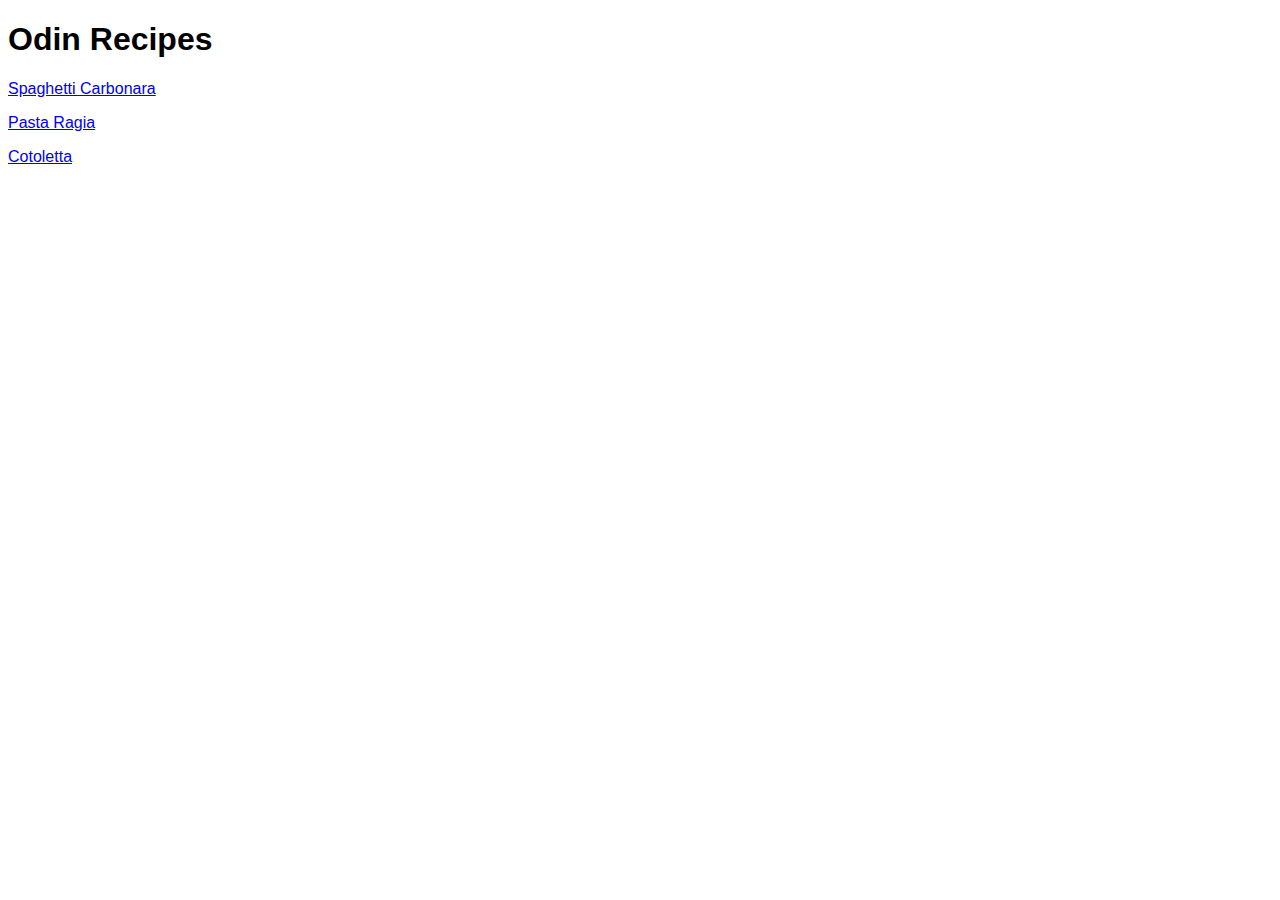
<file: index.html>
<!DOCTYPE html>
<html lang="en">
    <head>
        <meta charset="UTF-8">
        <meta http-equiv="X-UA-Compatible" content="IE=edge">
        <meta name="viewport" content="width=device-width, initial-scale=1.0">
        <link rel="stylesheet" href="style.css">
        <title>Odin Recipes</title>
    </head>
    <body>
        <h1>Odin Recipes</h1>
        <p><a href="./recipes/carbonara.html">Spaghetti Carbonara</a></p>
        <p><a href="./recipes/pastaragia.html">Pasta Ragia</a></p>
        <p><a href="./recipes/cotoletta.html">Cotoletta</a></p>
    </body>
</html>
</file>
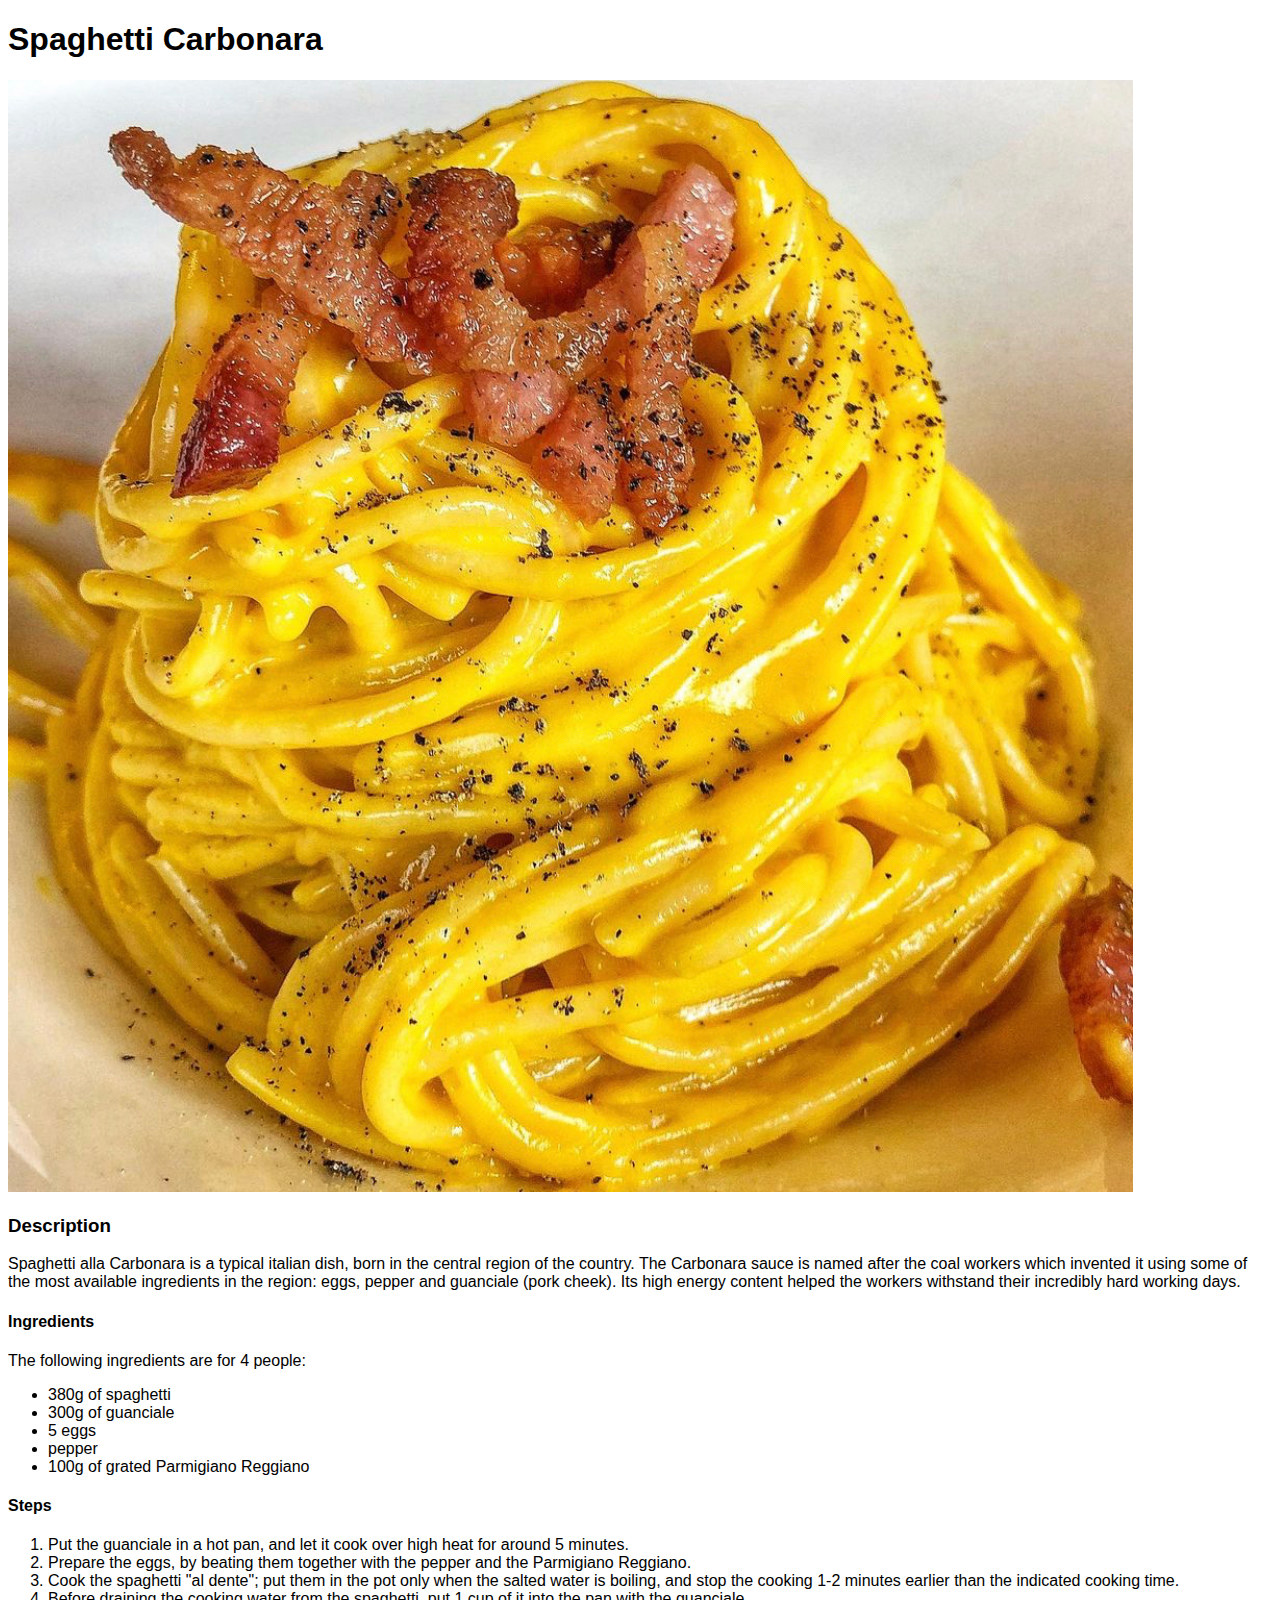
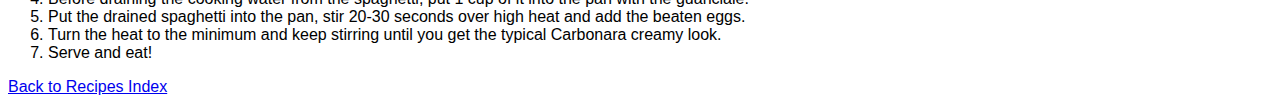
<file: recipes/carbonara.html>
<!DOCTYPE html>
<html lang="en">
<head>
    <meta charset="UTF-8">
    <meta http-equiv="X-UA-Compatible" content="IE=edge">
    <meta name="viewport" content="width=device-width, initial-scale=1.0">
    <link rel="stylesheet" href="../style.css">
    <title>Spaghetti Carbonara</title>
</head>
<body>
    <h1>Spaghetti Carbonara</h1>
    <img src="../images/carbonara.jpeg" alt="Amazing and juicy Carbonara">
    <p><h3>Description</h3>
    <p>Spaghetti alla Carbonara is a typical italian dish, born in the central region of the country.
    The Carbonara sauce is named after the coal workers which invented it using some of the most available ingredients in the region: eggs, pepper and guanciale (pork cheek).
    Its high energy content helped the workers withstand their incredibly hard working days.
    <p><h4>Ingredients</h4>
    The following ingredients are for 4 people:
    <ul>
        <li>380g of spaghetti</li>
        <li>300g of guanciale</li>
        <li>5 eggs</li>
        <li>pepper</li>
        <li>100g of grated Parmigiano Reggiano</li>
    </ul></p>
    <p><h4>Steps</h4>
    <ol>
        <li>Put the guanciale in a hot pan, and let it cook over high heat for around 5 minutes.</li>
        <li>Prepare the eggs, by beating them together with the pepper and the Parmigiano Reggiano.</li>
        <li>Cook the spaghetti "al dente"; put them in the pot only when the salted water is boiling, and stop the cooking 1-2 minutes earlier than the indicated cooking time.</li>
        <li>Before draining the cooking water from the spaghetti, put 1 cup of it into the pan with the guanciale.</li>
        <li>Put the drained spaghetti into the pan, stir 20-30 seconds over high heat and add the beaten eggs.</li>
        <li>Turn the heat to the minimum and keep stirring until you get the typical Carbonara creamy look.</li>
        <li>Serve and eat!</li>
    </ol></p>
    <p><a href="../index.html">Back to Recipes Index</a></p>
</body>
</html>
</file>
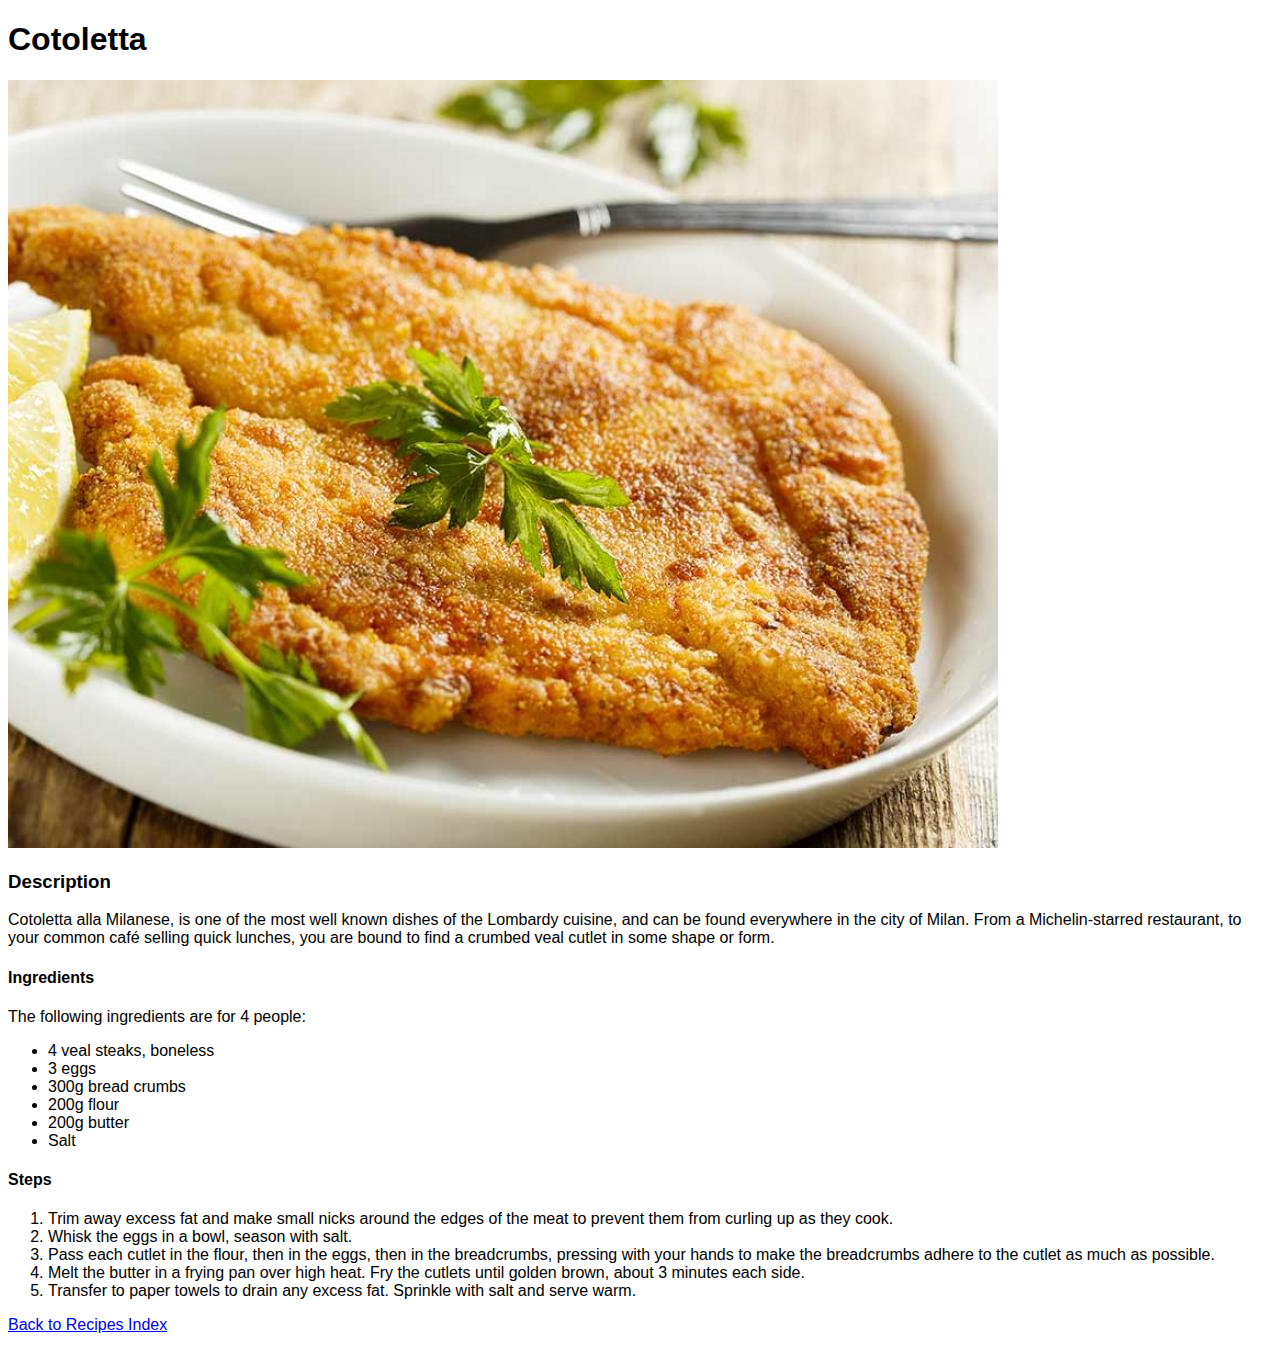
<file: recipes/cotoletta.html>
<!DOCTYPE html>
<html lang="en">
<head>
    <meta charset="UTF-8">
    <meta http-equiv="X-UA-Compatible" content="IE=edge">
    <meta name="viewport" content="width=device-width, initial-scale=1.0">
    <link rel="stylesheet" href="../style.css">
    <title>Cotoletta</title>
</head>
<body>
    <h1>Cotoletta</h1>
    <img src="../images/cotoletta.jpeg" alt="Crispy cotoletta!">
    <p><h3>Description</h3>
    <p>Cotoletta alla Milanese, is one of the most well known dishes of the Lombardy cuisine, and can be found everywhere in the city of Milan.
    From a Michelin-starred restaurant, to your common café selling quick lunches, you are bound to find a crumbed veal cutlet in some shape or form.
    <p><h4>Ingredients</h4>
    The following ingredients are for 4 people:
    <ul>
        <li>4 veal steaks, boneless</li>
        <li>3 eggs</li>
        <li>300g bread crumbs</li>
        <li>200g flour</li>
        <li>200g butter</li>
        <li>Salt</li>
    </ul></p>
    <p><h4>Steps</h4>
    <ol>
        <li>Trim away excess fat and make small nicks around the edges of the meat to prevent them from curling up as they cook.</li>
        <li>Whisk the eggs in a bowl, season with salt.</li>
        <li>Pass each cutlet in the flour, then in the eggs, then in the breadcrumbs, pressing with your hands to make the breadcrumbs adhere to the cutlet as much as possible.</li>
        <li>Melt the butter in a frying pan over high heat. Fry the cutlets until golden brown, about 3 minutes each side.</li>
        <li>Transfer to paper towels to drain any excess fat. Sprinkle with salt and serve warm.</li>
    </ol></p>
    <p><a href="../index.html">Back to Recipes Index</a></p>
</body>
</html>
</file>
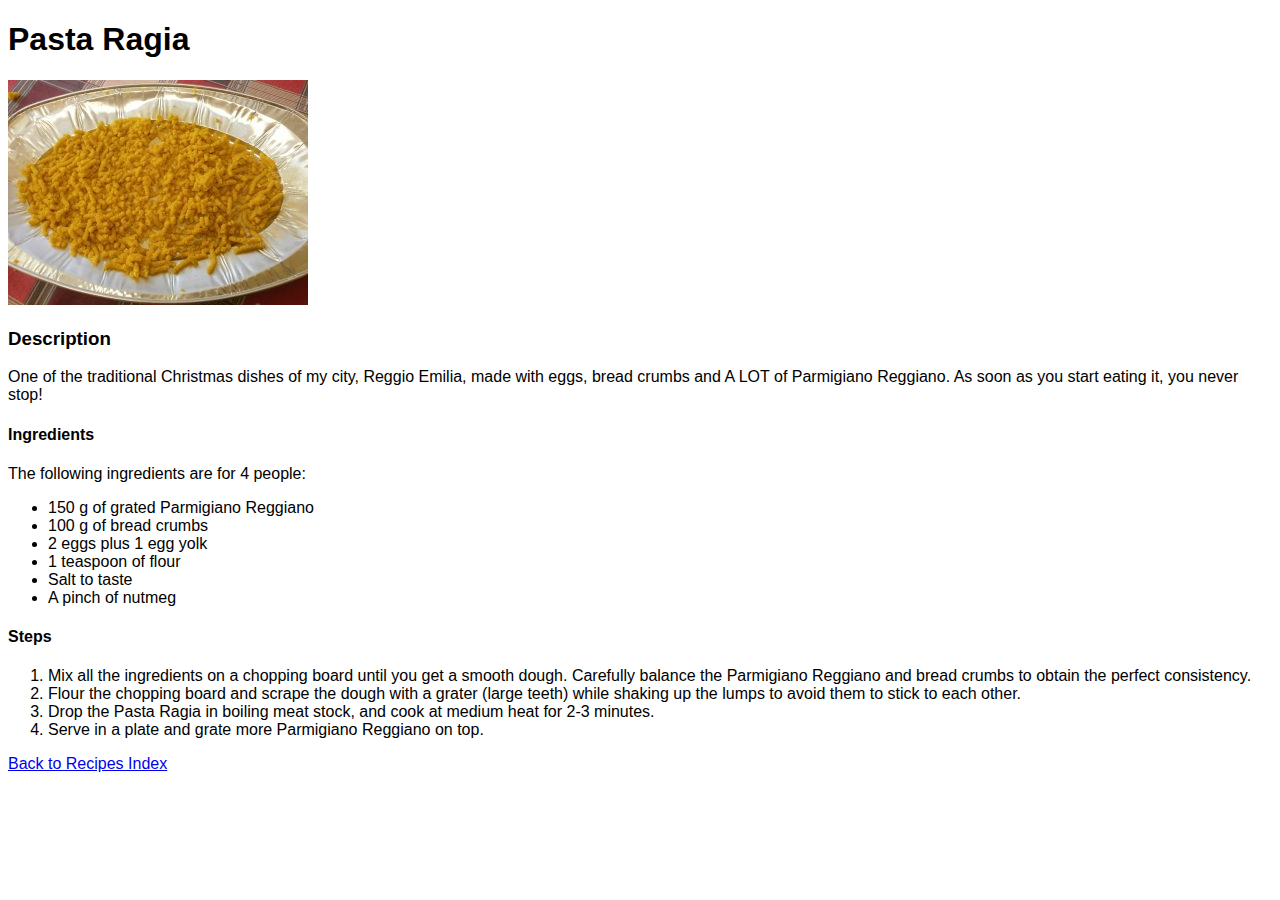
<file: recipes/pastaragia.html>
<!DOCTYPE html>
<html lang="en">
<head>
    <meta charset="UTF-8">
    <meta http-equiv="X-UA-Compatible" content="IE=edge">
    <meta name="viewport" content="width=device-width, initial-scale=1.0">
    <link rel="stylesheet" href="../style.css">
    <title>Pasta Ragia</title>
</head>
<body>
    <h1>Pasta Ragia</h1>
    <img src="../images/pastaragia.jpeg" alt="Pasta ragia, yellow as the sun">
    <p><h3>Description</h3>
    One of the traditional Christmas dishes of my city, Reggio Emilia, made with eggs, bread crumbs and A LOT of Parmigiano Reggiano. As soon as you start eating it, you never stop!
    <p><h4>Ingredients</h4>
    The following ingredients are for 4 people:
    <ul>
        <li>150 g of grated Parmigiano Reggiano</li>
        <li>100 g of bread crumbs</li>
        <li>2 eggs plus 1 egg yolk</li>
        <li>1 teaspoon of flour</li>
        <li>Salt to taste</li>
        <li>A pinch of nutmeg</li>
        
    </ul></p>
    <p><h4>Steps</h4>
    <ol>
        <li>Mix all the ingredients on a chopping board until you get a smooth dough. Carefully balance the Parmigiano Reggiano and bread crumbs to obtain the perfect consistency.</li>
        <li>Flour the chopping board and scrape the dough with a grater (large teeth) while shaking up the lumps to avoid them to stick to each other.</li>
        <li>Drop the Pasta Ragia in boiling meat stock, and cook at medium heat for 2-3 minutes.</li>
        <li>Serve in a plate and grate more Parmigiano Reggiano on top.</li>
    </ol></p>
    <p><a href="../index.html">Back to Recipes Index</a></p>
</body>
</html>
</file>
<file: style.css>
body {
    font-family: 'Century Gothic', sans-serif;
}
</file>
